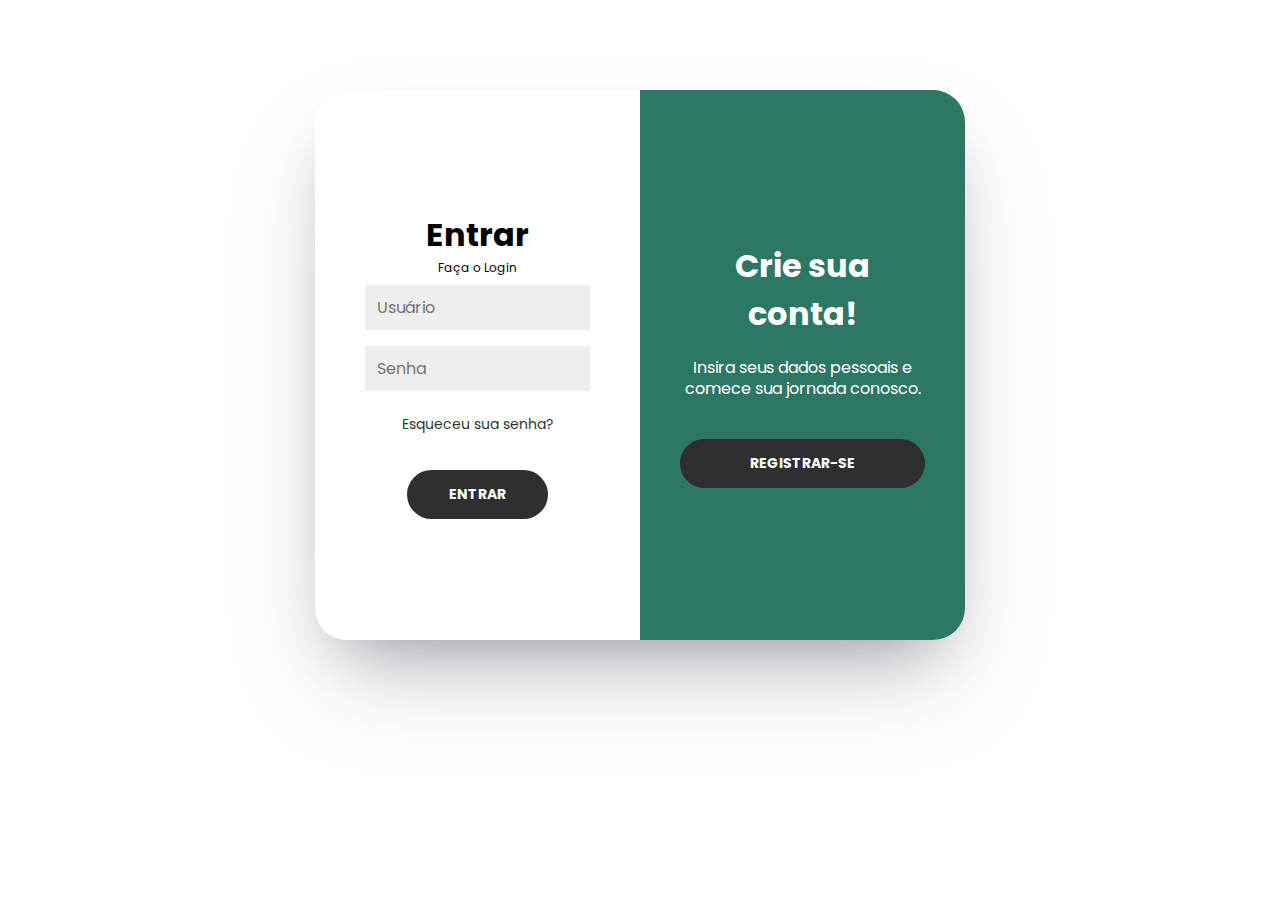
<file: loginRegistro.html>
<!DOCTYPE html>
<html lang="pt-br">
<head>
    <meta charset="UTF-8">
    <meta name="viewport" content="width=device-width, initial-scale=1.0">
    <title>Itá Marketplace</title>
    <link rel="stylesheet" href="/css/loginRegistro.css">
    <link rel="stylesheet" href="https://cdnjs.cloudflare.com/ajax/libs/font-awesome/6.4.2/css/all.min.css" integrity="sha512-z3gLpd7yknf1YoNbCzqRKc4qyor8gaKU1qmn+CShxbuBusANI9QpRohGBreCFkKxLhei6S9CQXFEbbKuqLg0DA==" crossorigin="anonymous" referrerpolicy="no-referrer" />
    <link rel="shortcut icon" href="favicon.png">
</head>
<body>
    
    <div class="container" id="container">
        <div class="form-container sign-up-container">
            <form action="/index.html">
                <h1>Criar conta</h1>
                <input type="text" placeholder="Usuário">
                <input type="email" placeholder="E-mail">
                <input type="email" placeholder="Confirme o E-mail">
                <input type="password" placeholder="Senha">
                <input type="password" placeholder="Confirme a Senha">
                <button>Registrar</button>
            </form>
        </div>

        <div class="form-container sign-in-container">
            <form action="/index.html">
                <h1>Entrar</h1>
               
                <span>Faça o Login</span>
                <input type="text" placeholder="Usuário">
                <input type="password" placeholder="Senha">
                <a href="#">Esqueceu sua senha?</a>
                <button>Entrar</button>
            </form>
        </div>

        <div class="overlay-container">
            <div class="overlay">
                <div class="overlay-panel overlay-left">
                    <h1>Já possuí uma conta?</h1>
                    <p>Para continuar entre em sua conta aqui!</p>
                    <button class="ghost" id="signIn">Entrar</button>
                </div>
    
                <div class="overlay-panel overlay-right">
                    <h1>Crie sua conta!</h1>
                    <p>Insira seus dados pessoais e comece sua jornada conosco.</p>
                    <button class="ghost" id="signUp">Registrar-se</button>
                </div>
            </div>
            
        </div>

    <script src="/js/loginRegistro.js"></script>
</body>
</html>
</file>
<file: css/loginRegistro.css>
@import url('https://fonts.googleapis.com/css2?family=Poppins:wght@400;500;700&display=swap');


* {
    margin: 0;
    padding: 0;
    box-sizing: border-box;
    font-family: 'Poppins';
}

body {
    display: flex;
    justify-content: center;
    margin-top: 10vh;
}

h1 {
    font-weight: bold;
    margin: 0;
}

p {
    font-size: 1em;
    font-weight: 400;
    line-height: 1.3em;
    margin: 20px 0;
}

span {
    font-size: 12px;
}

a {
    color: #333;
    font-size: 14px;
    text-decoration: none;
    margin: 15px 0;
}

button.ghost {
    background-color: #2f2f2f;
    color: #fff;
    transition: ease-in 0.3s;
}

button.ghost:hover {
    color: #fff;
    background-color: #FF9800;
}

button:hover {
    background-color: #FF9800;
    color: #fff;
    transition: ease-in 0.3s;
}

button {
    border-radius: 2em;
    font-size: 14px;
    background: #2f2f2f;
    color: white;
    margin-top: 20px;
    font-weight: bold;
    border: none;
    padding: 1em 3em;
    text-transform: uppercase;
    transition: transform 80ms ease-in;
    cursor: pointer;
}

button:active {
    transform: scale(0.95);
}

button:focus {
    outline: none;
}

form {
    background-color: white;
    display: flex;
    align-items: center;
    justify-content: center;
    flex-direction: column;
    padding: 0 50px;
    height: 100%;
    text-align: center ;
}

input {
    background-color: #eee;
    border: none;
    font-size: 16px;
    padding: 10px 12px;
    margin: 8px 0;
    width: 100%;
}


.container {
    background-color: aliceblue;
    border-radius: 2em;
    box-shadow: rgba(255, 255, 255, 0.1) 0px 1px 1px 0px inset, rgba(50, 50, 93, 0.25) 0px 50px 100px -20px, rgba(0, 0, 0, 0.3) 0px 30px 60px -30px;
    position: relative;
    overflow: hidden;
    width: 650px;
    max-width: 100%;
    min-height: 550px;
}

.form-container {
    position: absolute;
    top: 0;
    height: 100%;
    transition: all 0.6s ease-in-out;
}

.sign-in-container {
    left: 0;
    width: 50%;
    z-index: 2;
}

.sign-up-container {
    left: 0;
    width: 50%;
    opacity: 0;
    z-index: 1;
}

.container.right-panel-active .sign-in-container {
    transform: translateX(100%);
}

.container.right-panel-active .sign-up-container {
    transform: translateX(100%);
    opacity: 1;
    z-index: 5;
    animation: show 0.6s;
}

@keyframes show {
    0%, 49.99% {
        opacity: 0;
        z-index: 1;
    }

    50%, 100% {
        opacity: 1;
        z-index: 5;
    }
}

.container.right-panel-active .overlay-container {
    transform: translateX(-100%);
}

.container.right-panel-active .overlay {
    transform: translateX(50%);
}

.container.right-panel-active .overlay-left {
    transform: translateX(0);
}

.container.right-panel-active .overlay-right {
    transform: translateX(20%);
}



.overlay-container {
    position: absolute;
    top: 0;
    left: 50%;
    width: 50%;
    height: 100%;
    overflow: hidden;
    transition: transform 0.6s ease-in-out;
    z-index: 100;
}

.overlay {
    background: #2C7865;
    background-repeat: no-repeat;
    background-size: cover;
    background-position: 0 0;
    color: white;
    position: relative;
    left: -100%;
    height: 100%;
    width: 200%;
    transform: translateX(0);
    transition: transform 0.6s ease-in-out;
}

.overlay-panel {
    position: absolute;
    display: flex;
    align-items: cemter ;
    justify-content: center;
    flex-direction: column;
    padding: 0 40px;
    text-align: center;
    top: 0;
    height: 100%;
    width: 50%;
    transform: translateX(0);
    transition: transform 0.6s ease-in-out;
}

.overlay-left {
    transform: translateX(-20%);
}

.overlay-right {
    right: 0;
    transform: translateX(0);
}

.social-container {
    margin: 20px 0;
}

.social-container a {
    background-color: rgb(244, 244, 244);
    color: rgb(0, 0, 0);
    border-radius: 50%;
    display: inline-flex;
    justify-content: center;
    align-items: center;
    margin: 0 5px;
    height: 40px;
    width: 40px;
    transition: 0.3s ease-in-out;
}

.social-container a:hover {
    background-color: #2f2f2f;
    color: white;
}
</file>
